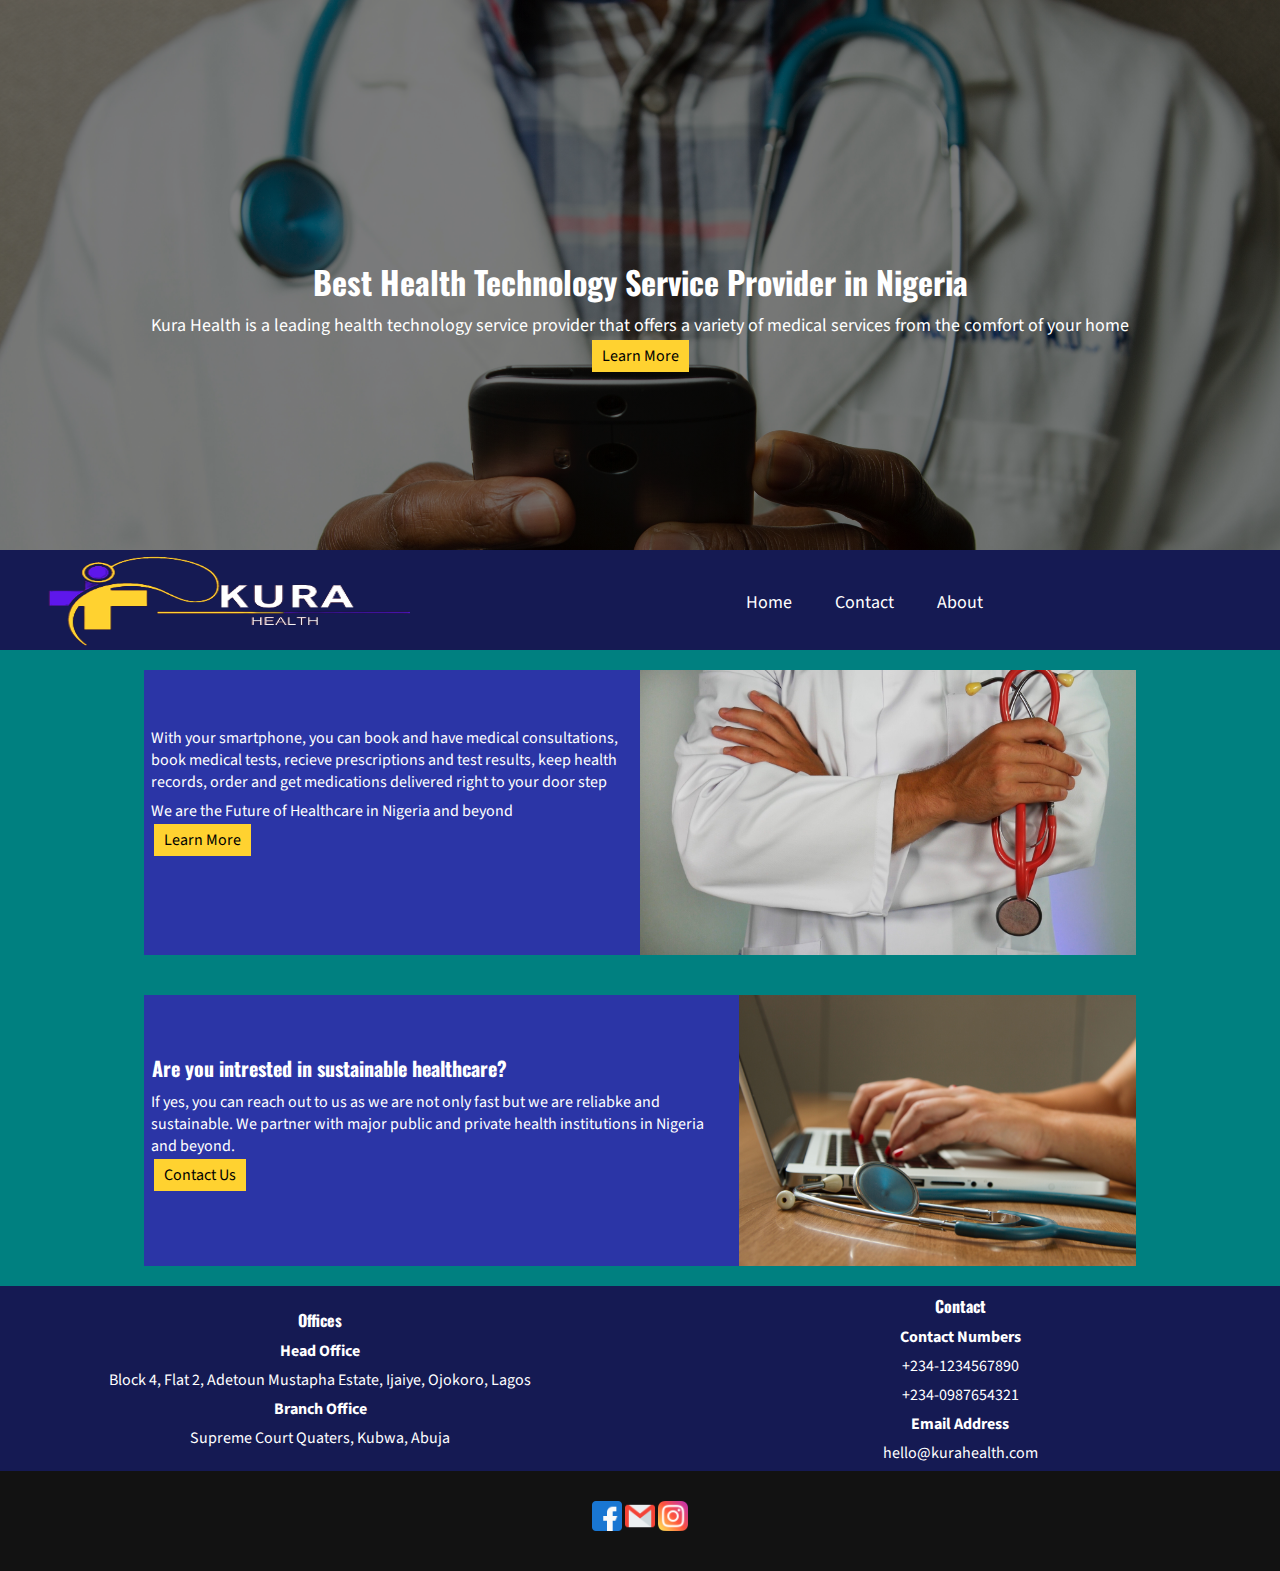
<file: index.html>
<!DOCTYPE html>
<html>
	<head>
		<title>Kura Health</title>
		<meta charset='utf=8'>
		<meta name='description' content='Kura Health is a leading health technology service provider that offers a variety of medical services from the comfort of your home'> 
		<meta name='keywords' content='health, technology, consultation, medical services, kura health, health tech'>
		
		<link href='css/main.css' rel='stylesheet' type='text/css'>
		<link rel="preconnect" href="https://fonts.googleapis.com">
		<link rel="preconnect" href="https://fonts.gstatic.com" crossorigin>
		<link href="https://fonts.googleapis.com/css2?family=Oswald&family=Source+Sans+3&display=swap" rel="stylesheet">
	</head>
	<body>
		<header class='header'>
			<div>
				<h1>Best Health Technology Service Provider in Nigeria</h1>
				<p>Kura Health is a leading health technology service provider that offers a variety of medical services from the comfort of your home</p>
				<a href='about.html'>Learn More</a>
			</div>
		</header>
		<nav class='nav'>
			<div class='navoverlay'>
				<div class='logo'>
				<a href='index.html'><img src='images/kuralogo.png' width='100%' height='100%'/></a>
				</div>
				<div class='menu'>
					<ul>
						<li><a href='index.html'>Home</a></li>
						<li><a href='contact.html'>Contact</a></li>
						<li><a href='about.html'>About</a></li>
					</ul>
				</div>
			</div>
		</nav>
		<div class='body'>
			<div class='main'>
				<div class='content'>
					<p>With your smartphone, you can book and have medical consultations, book medical tests, recieve prescriptions and test results, keep health records, order and get medications delivered right to your door step</p>
					<p>We are the Future of Healthcare in Nigeria and beyond</p>
					<a href='about.html'>Learn More</a>
				</div>
				<div class='img'>
					<img src='images/imgone.jpg' width='100%' height='100%'/>
				</div>
			</div>
		</div>
		<div class='contact'>
			<div class='cnt'>
				<div class='contenttwo'>
					<h4>Are you intrested in sustainable healthcare?</h4>
					<p>If yes, you can reach out to us as we are not only fast but we are reliabke and sustainable. We partner with major public and private health institutions in Nigeria and beyond.</p>
					<a href='contact.html'>Contact Us</a>
				</div>
				<div class='image'>
					<img src='images/imgtwo.jpg' width='100%' height='100%'/>
				</div>
			</div>
		</div>
		<footer class='footer'>
			<div class='address'>
				<div class='numoverlay'>
					<div class='office'>
						<h4>Offices</h4>
						<p><strong>Head Office</strong></p>
						<p>Block 4, Flat 2, Adetoun Mustapha Estate, Ijaiye, Ojokoro, Lagos</p>
						<p><strong>Branch Office</strong></p>
						<p>Supreme Court Quaters, Kubwa, Abuja</p>
					</div>
					<div class='number'>
						
							<h4>Contact</h4>
							<p><strong>Contact Numbers</strong></p>
							<p>+234-1234567890</p>
							<p>+234-0987654321</p>
							<p><strong>Email Address</strong></p>
							<p>hello@kurahealth.com</p>
						</div>
				</div>
			</div>
			<div class='social'>
				<a href='https://facebook.com' target='_blank'><img src='images/facebook.png' height='30px'/></a>
				<a href='mailto:hello@kurahealth.com' target='_blank'><img src='images/gmail.png' height='30px'/></a>
				<a href='https://instagram.com' target='_blank'><img src='images/instagram.png' height='30px'/></a>
			</div>
		</footer>
	</body>
</html>
</file>
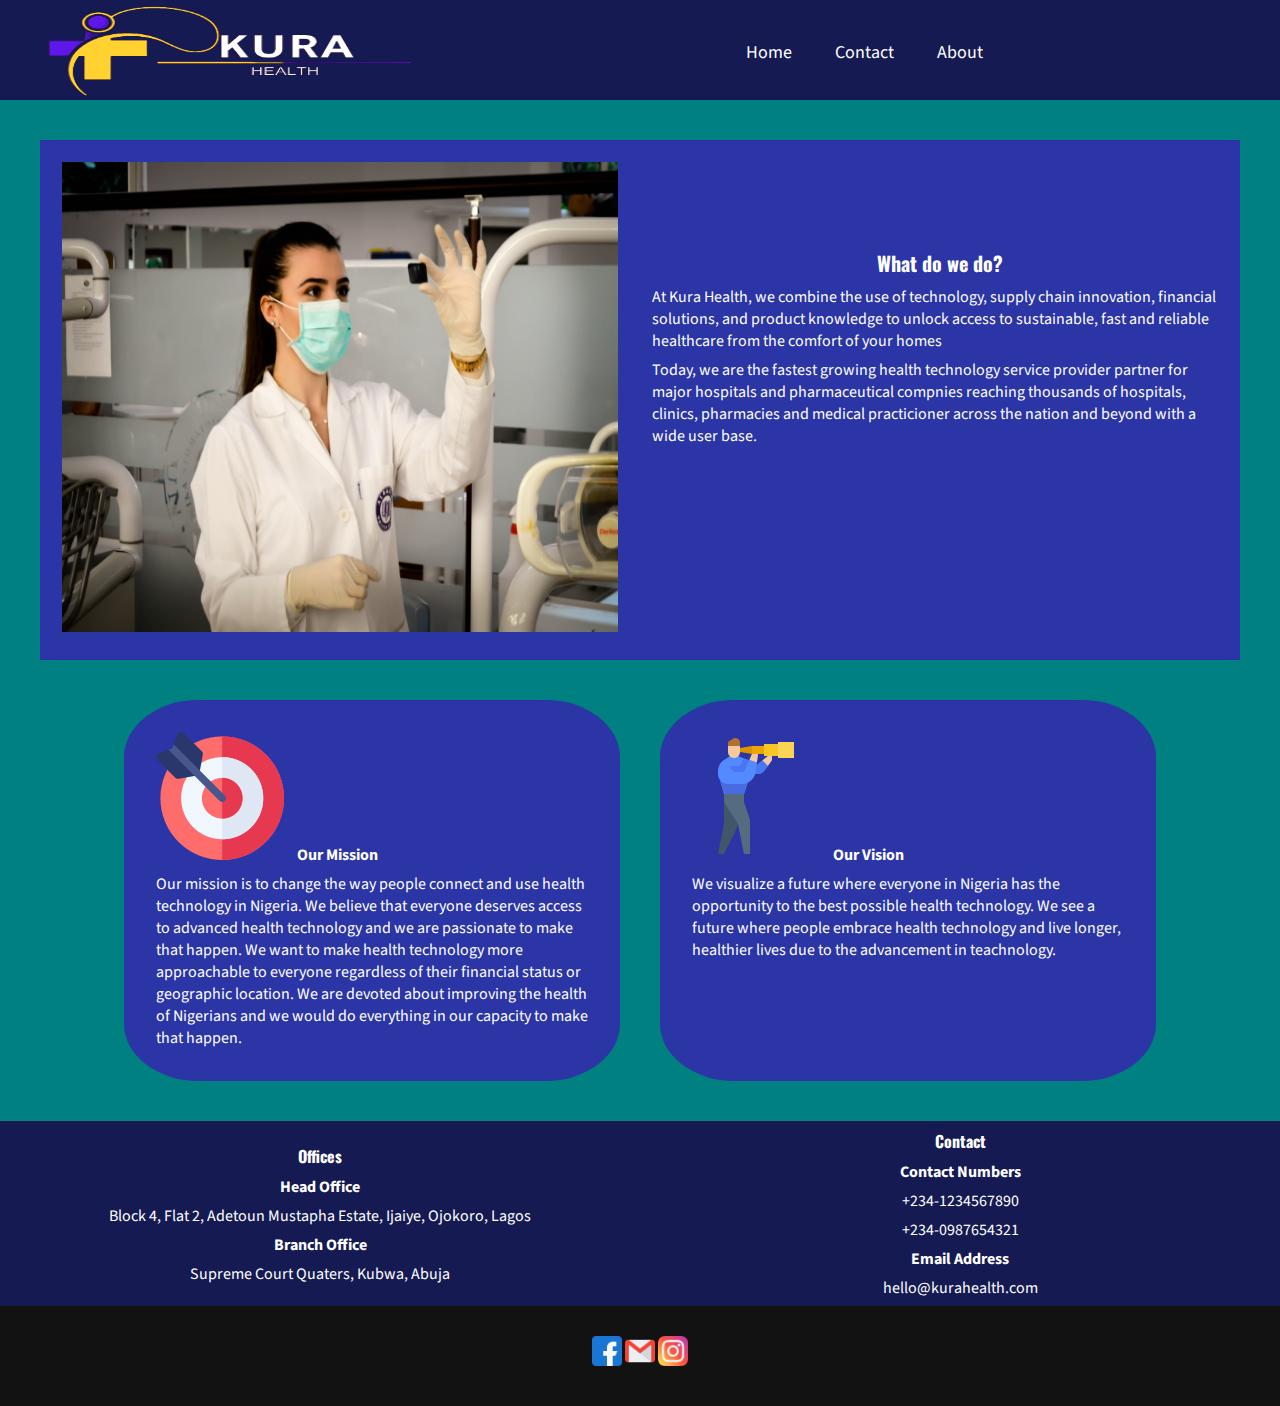
<file: about.html>
<!DOCTYPE html>
<html>
	<head>
		<title>Contact - Kura Health</title>
		<meta charset='utf=8'>
		<meta name='description' content='Kura Health is a leading health technology service provider that offers a variety of medical services from the comfort of your home'> 
		<meta name='keywords' content='health, technology, consultation, medical services, kura health, health tech'>
		
		<link href='css/main.css' rel='stylesheet' type='text/css'>
		<link rel="preconnect" href="https://fonts.googleapis.com">
		<link rel="preconnect" href="https://fonts.gstatic.com" crossorigin>
		<link href="https://fonts.googleapis.com/css2?family=Oswald&family=Source+Sans+3&display=swap" rel="stylesheet">
	</head>
	<body>
		<nav class='nav'>
			<div class='navoverlay'>
				<div class='logo'>
				<a href='index.html'><img src='images/kuralogo.png' width='100%' height='100%'/></a>
				</div>
				<div class='menu'>
					<ul>
						<li><a href='index.html'>Home</a></li>
						<li><a href='contact.html'>Contact</a></li>
						<li><a href='about.html'>About</a></li>
					</ul>
				</div>
			</div>
		</nav>
		<div class='body'>
			<div class='aboutpage'>
				<div class='wedo'>
					<div class='wedoimg'>
						<p><img src='images/wedo.jpg' width='100%' height='500' style='padding:15px;'/></p>
					</div>
					<div class='wedobody'>
						<h4>What do we do?</h4>
						<p>At Kura Health, we combine the use of technology, supply chain innovation, financial solutions, and product knowledge to unlock access to sustainable, fast and reliable healthcare from the comfort of your homes</p>
						<p>Today, we are the fastest growing health technology service provider partner for major hospitals and pharmaceutical compnies reaching thousands of hospitals, clinics, pharmacies and medical practicioner across the nation and beyond with a wide user base.</p>
					</div>
				</div>
				<div id='minvis'>
					<div class='mission'>
						<p>
							<img src='images/mission.png'/>
							<span><b>Our Mission</b></span>
						</p>
						<p>Our mission is to change the way people connect and use health technology in Nigeria. We believe that everyone deserves access to advanced health technology and we are passionate to make that happen. We want to make health technology more approachable to everyone regardless of their financial status or geographic location. 
We are devoted about improving the health of Nigerians and we would do everything in our capacity to make that happen.
						</p>
					</div>
					<div class='vision'>
						<p>
							<img src='images/vision.png'/>
							<span><b>Our Vision</b></span>
						</p>
						<p>
						We visualize a future where everyone in Nigeria has the opportunity to the best possible health technology. We see a future where people embrace health technology and live longer, healthier lives due to the advancement in teachnology.
						</p>
					</div>
				</div>
			</div>
		</div>
		
		<footer class='footer'>
			<div class='address'>
				<div class='numoverlay'>
					<div class='office'>
						<h4>Offices</h4>
						<p><strong>Head Office</strong></p>
						<p>Block 4, Flat 2, Adetoun Mustapha Estate, Ijaiye, Ojokoro, Lagos</p>
						<p><strong>Branch Office</strong></p>
						<p>Supreme Court Quaters, Kubwa, Abuja</p>
					</div>
					<div class='number'>
						
							<h4>Contact</h4>
							<p><strong>Contact Numbers</strong></p>
							<p>+234-1234567890</p>
							<p>+234-0987654321</p>
							<p><strong>Email Address</strong></p>
							<p>hello@kurahealth.com</p>
						</div>
				</div>
			</div>
			<div class='social'>
				<a href='https://facebook.com' target='_blank'><img src='images/facebook.png' height='30px'/></a>
				<a href='mailto:hello@kurahealth.com' target='_blank'><img src='images/gmail.png' height='30px'/></a>
				<a href='https://instagram.com' target='_blank'><img src='images/instagram.png' height='30px'/></a>
			</div>
		</footer>
	</body>
</html>
</file>
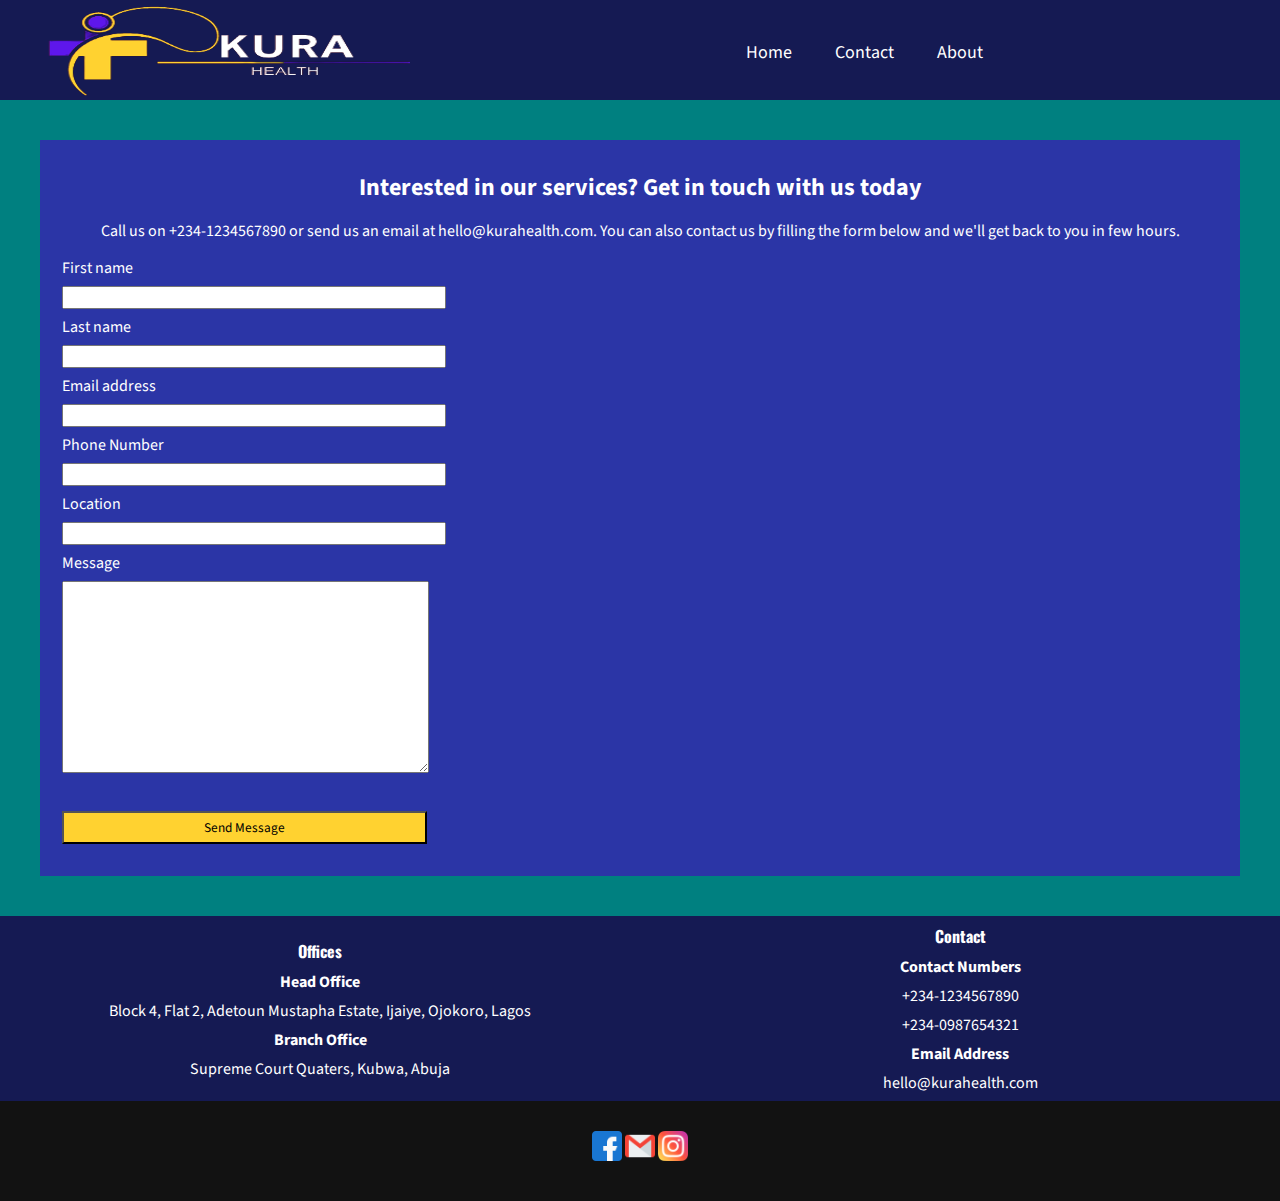
<file: contact.html>
<!DOCTYPE html>
<html>
	<head>
		<title>Contact - Kura Health</title>
		<meta charset='utf=8'>
		<meta name='description' content='Kura Health is a leading health technology service provider that offers a variety of medical services from the comfort of your home'> 
		<meta name='keywords' content='health, technology, consultation, medical services, kura health, health tech'>
		
		<link href='css/main.css' rel='stylesheet' type='text/css'>
		<link rel="preconnect" href="https://fonts.googleapis.com">
		<link rel="preconnect" href="https://fonts.gstatic.com" crossorigin>
		<link href="https://fonts.googleapis.com/css2?family=Oswald&family=Source+Sans+3&display=swap" rel="stylesheet">
	</head>
	<body>
		<nav class='nav'>
			<div class='navoverlay'>
				<div class='logo'>
				<a href='index.html'><img src='images/kuralogo.png' width='100%' height='100%'/></a>
				</div>
				<div class='menu'>
					<ul>
						<li><a href='index.html'>Home</a></li>
						<li><a href='contact.html'>Contact</a></li>
						<li><a href='about.html'>About</a></li>
					</ul>
				</div>
			</div>
		</nav>
		<div class='body'>
			<div class='contactpage'>
				<h2 align='center' style='margin:15px;'>Interested in our services? Get in touch with us today</h2>
				<p align='center' style='margin:15px;'>Call us on +234-1234567890 or send us an email at hello@kurahealth.com. You can also contact us by filling the form below and we'll get back to you in few hours.</p>
				
				<form action='index.html' method='post' id='contactform'>
				<p>First name</p>
				<p><input type='text' name='fname' id='fname' size='50' required='required'/></p>
				<p>Last name</p>
				<p><input type='text' name='lname' id='lname' size='50' required='required'/></p>
				<p>Email address</p>
				<p><input type='email' name='email' id='email' size='50' required='required'/></p>
				<p>Phone Number</p>
				<p><input type='text' name='num' id='num' size='50' required='required'/></p>
				<p>Location</p>
				<p><input type='text' name='location' id='location' size='50' required='required'/></p>
				<p>Message</p>
				<p><textarea name='message' rows='10' cols='50' required='required'></textarea></p>
				<p><button type='submit'>Send Message</button></p>
				</form>
			</div>
		</div>
		
		<footer class='footer'>
			<div class='address'>
				<div class='numoverlay'>
					<div class='office'>
						<h4>Offices</h4>
						<p><strong>Head Office</strong></p>
						<p>Block 4, Flat 2, Adetoun Mustapha Estate, Ijaiye, Ojokoro, Lagos</p>
						<p><strong>Branch Office</strong></p>
						<p>Supreme Court Quaters, Kubwa, Abuja</p>
					</div>
					<div class='number'>
						
							<h4>Contact</h4>
							<p><strong>Contact Numbers</strong></p>
							<p>+234-1234567890</p>
							<p>+234-0987654321</p>
							<p><strong>Email Address</strong></p>
							<p>hello@kurahealth.com</p>
						</div>
				</div>
			</div>
			<div class='social'>
				<a href='https://facebook.com' target='_blank'><img src='images/facebook.png' height='30px'/></a>
				<a href='mailto:hello@kurahealth.com' target='_blank'><img src='images/gmail.png' height='30px'/></a>
				<a href='https://instagram.com' target='_blank'><img src='images/instagram.png' height='30px'/></a>
			</div>
		</footer>
	</body>
</html>
</file>
<file: css/main.css>
header, nav, div, footer{
	
	min-height:100px;
}

body{
	margin:0px;
}

*{
	margin:0px;
	padding:0px;
	box-sizing:border-box;
	font-family: 'Source Sans 3', sans-serif;
}

a{
	text-decoration:none;
	color:black;
}

.menu .ul .li a:hover{
	color:#FFD230;
}

.header{
	background-image:linear-gradient(to bottom, rgba(0,0,0, 0.5), rgba(0,0,0, 0.5)),url('../images/bannerbg.jpg');
	background-repeat:no-repeat;
	background-size:cover;
	background-position:center;
	background-attachment:fixed;
	height:550px;
}

.header div{
	margin:auto;
	height:500px;
	text-align:center;
	padding-top:250px;
	color:white;
	
}

.header div a{
	background-color:#FFD230;
	padding:5px 10px;
	margin-top:25px;
}

.header div p{
	font-size:18px;
}

h1,h4{
	font-family: 'Oswald', sans-serif;
	margin:8px;
}

p{
	margin:7px;
}

.main, .cnt, .contactpage, .wedo, .mission, .vision{
	background-color:#2B35A6;
	color:white;
	margin:20px;
}

.footer{
	background-color:#FFD230;
	text-align:center;
	color:white;
	background-color:rgb(43,53,166);
}

.numoverlay{
	background-color:rgba(0,0,0,0.5);
	width:100%;
	display:flex;
	justify-content:space-around;
	align-items:center;
}

.nav{

	height:50px;
	background-color:rgb(43,53,166);
	position:sticky;
	top:0px;
	z-index:100;
}

.navoverlay{
	background-color:rgba(0,0,0,0.5);
	width:100%;
	display:flex;
	justify-content:space-around;
}

.menu ul li a{
	color:white;
}

.logo{
	width:30%;
	height:50px;
}

.menu{
	width:60%;
	height:50px;
}

.menu ul{
	list-style-type:none;
	text-align:center;
}

.menu ul li{
	display:inline-block;
	font-size:18px;
	padding:20px;
	margin-top:20px;
}

.main{
	width:80%;
	margin:auto;
	display:flex;
}

.content{
	width:50%;
	padding-top:50px;
	color:white;
}

.content a{
	margin-left:10px;
	background-color:#FFD230;
	padding:5px 10px;
	margin-top:25px;
}

.contenttwo{
	padding-top:50px;
}

.contenttwo a{
	margin-left:10px;
	background-color:#FFD230;
	padding:5px 10px;
	margin-top:25px;
}

.img{
	width:50%;
}

.cnt{
	width:80%;
	margin:auto;
	display:flex;
}

.contenttwo{
	width:60%;
}

.image{
	width:40%;
}

.address{
	
}

.office{
	width:40%;
}

.number{
	width:40%;
}

.social{
	padding:30px;
	height:30px;
	background-color:#121212;
}

.body, .contact{
	background-color:teal;
	padding:20px;
}

.contenttwo h4{
	font-size:20px;
}


/*Contact Page*/

.contactpage{
	padding:15px;
	padding-bottom:25px;
}

#contactform button{
	background-color:#FFD230;
	padding:5px 140px;
	margin-top:25px;
}

/*About Us*/

.wedo{
	display:flex;
}

.wedoimg{
	width:50%;
}

.wedobody{
	width:50%;
	padding:100px 5px;
}

.wedobody h4{
	text-align:center;
	font-size:20px;
}

#minvis{
	display:flex;
	justify-content:center;
}

.mission, .vision{
	width:40%;
	display:inline-block;
	padding:25px;
	border-radius:15%;
}

.mission span, .vision span{
	margin-left:10px;
}
</file>
